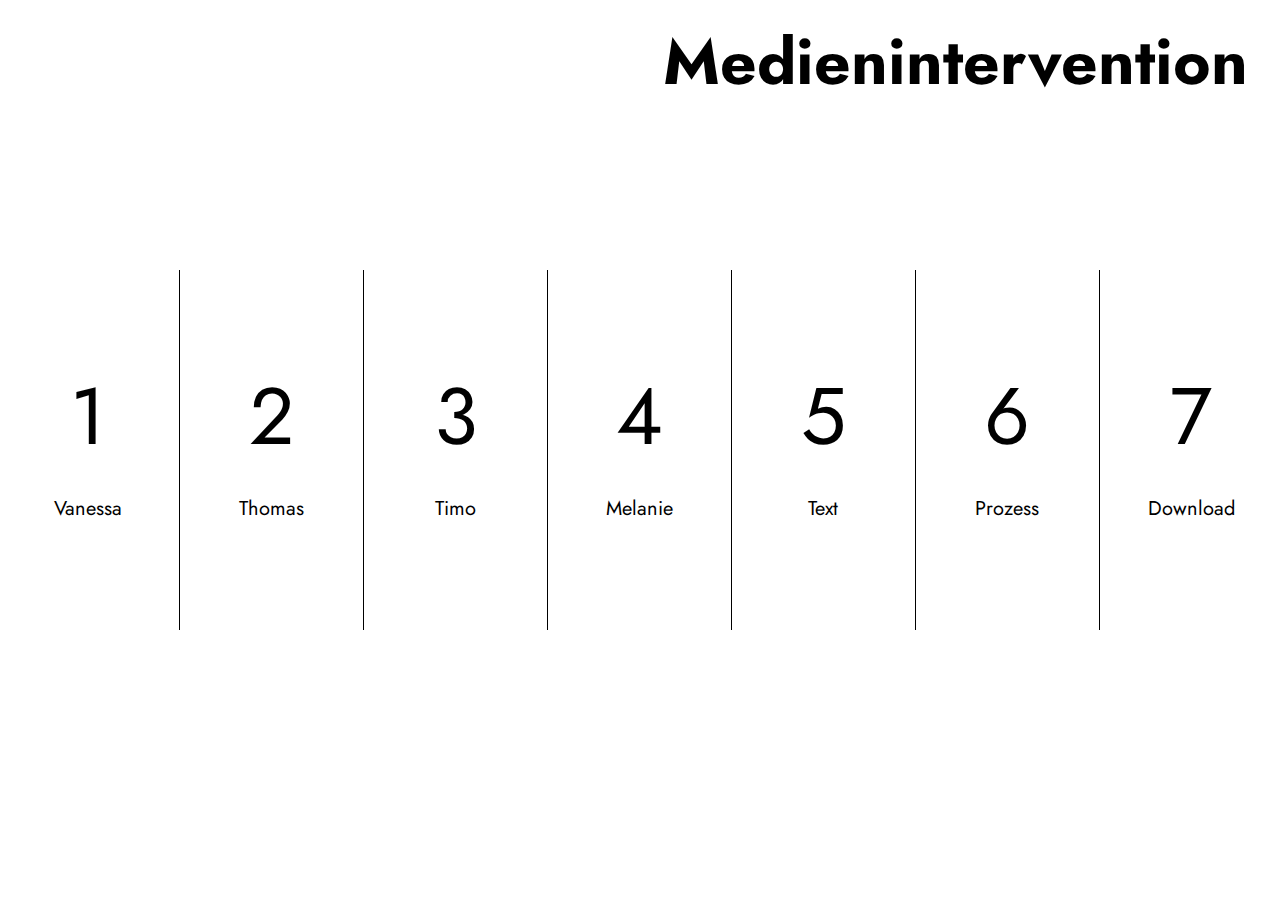
<file: index.html>
<!DOCTYPE html>
<html lang="en">
	<head>
		<meta charset="UTF-8">
		<meta http-equiv="X-UA-Compatible" content="IE=edge">
		<meta name="viewport" content="width=device-width, initial-scale=1.0">
		<title>COLAB Browserextension</title>
		<link rel="stylesheet" href="style.css">
	</head>

	<body>
		<main>
			<h1>Medienintervention</h1>
			<ul class="process">
				<li><a href="Praesentation/sprint1_VanessaR"> 1 <p>Vanessa</p></a></li>
				<li><a href="Praesentation/sprint1_Thomas/grid.html"> 2 <p>Thomas</p></a></li>
				<li><a href="Praesentation/sprint1_Timo/index.html"> 3 <p>Timo</p></a></li>
				<li><a href="Praesentation/sprint1_Mela/p5js/index.html"> 4 <p>Melanie</p></a></li>
				<li><a href="Praesentation/BilderUndTexte/Browser_Extension_Beschreibung.pdf"> 5 <p>Text</p></a></li>
				<li><a href="Praesentation/BilderUndTexte/index.html"> 6 <p>Prozess</p></a></li>				
				<li><a href="FancyNewsAnalyse-main.zip"> 7 <p>Download</p></a></li>
			</ul>
		</main>
	</body>
</html>
</file>
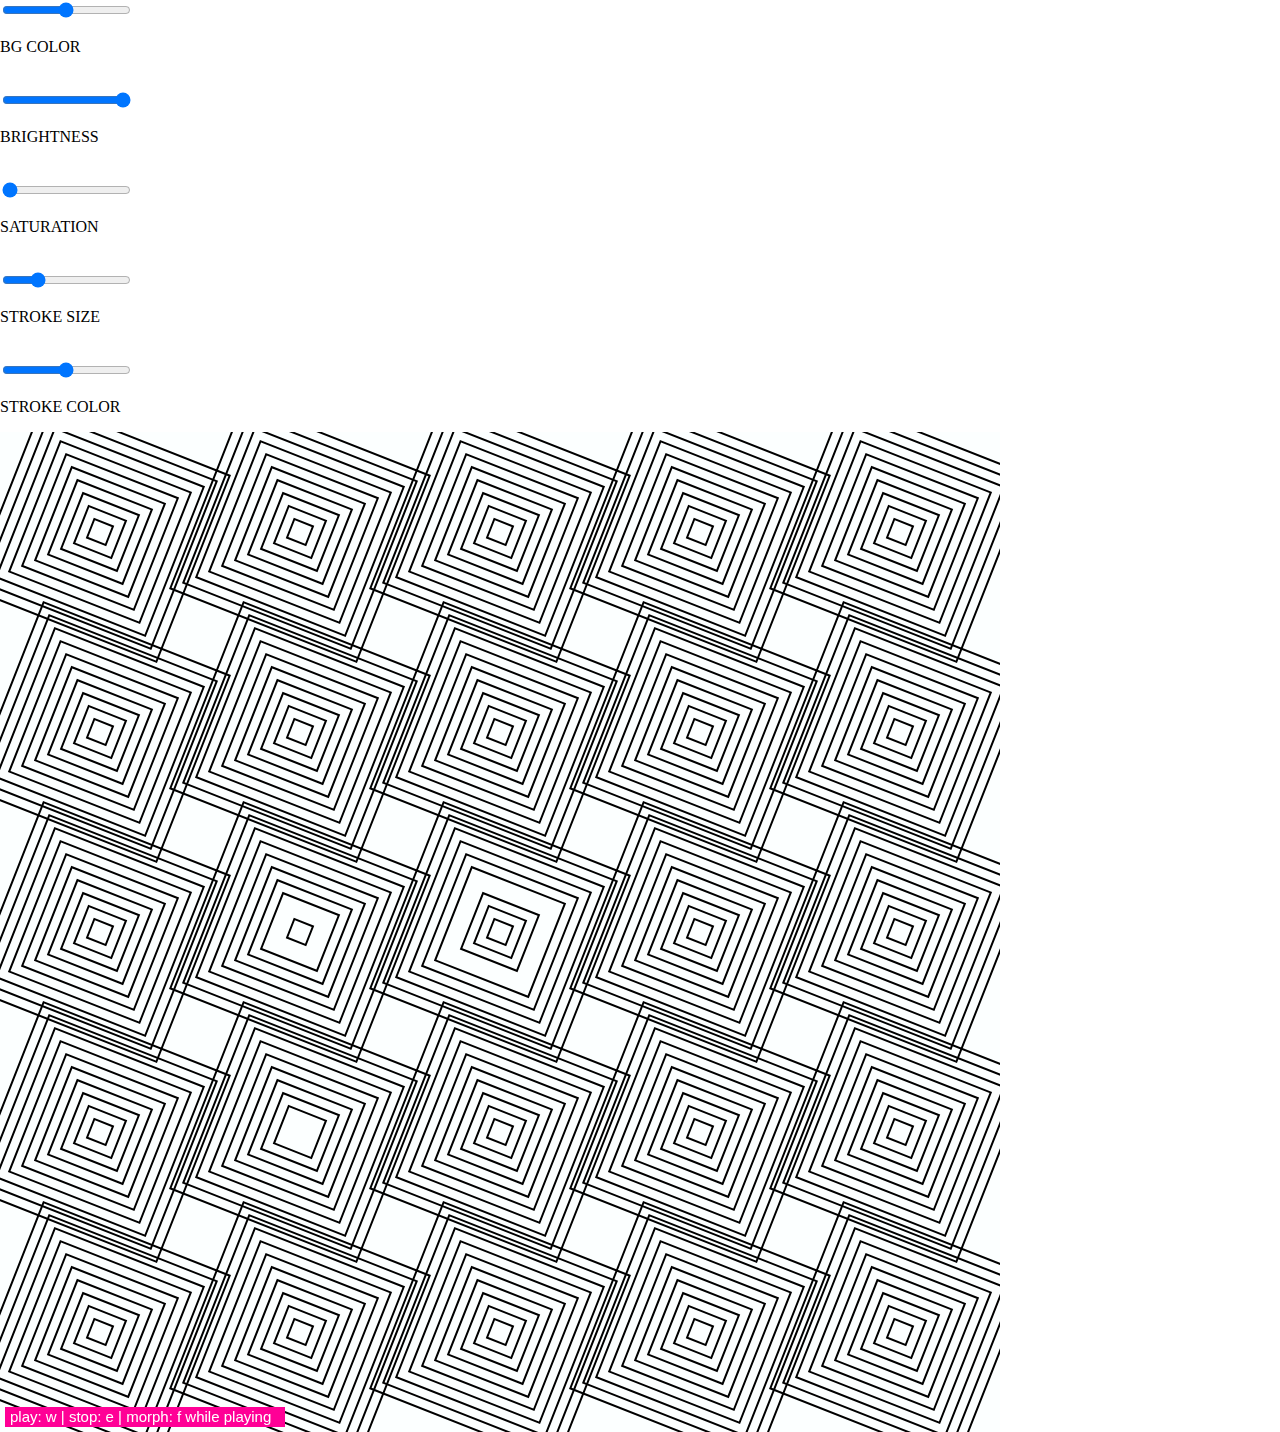
<file: Praesentation/sprint1_Timo/index.html>
<!DOCTYPE html>
<html lang="en">
<head>
  <meta charset="UTF-8">
  <meta http-equiv="X-UA-Compatible" content="IE=edge">
  <meta name="viewport" content="width=device-width, initial-scale=1.0">
  <title>CHAOS</title>
  
  <script src="libraries/p5.min.js"></script>
  <script src="sketch.js" defer></script>
  <link rel="stylesheet" href="style.css">
</head>
<body>
 <input type="range" min="1" max="360" value="180" step='1' id="farbe">
 <p>BG COLOR</p></br>
 <input type="range" min="1" max="100" value="100" step='1' id="helligkeit">
 <p>BRIGHTNESS</p></br>
 <input type="range" min="1" max="100" value="0" step='1' id="saettigung">
 <p>SATURATION</p></br>
 <input type="range" min="1" max="5" value="2" step='1' id="konturdicke">
 <p>STROKE SIZE</p></br>
 <input type="range" min="1" max="360" value="180" step='1' id="konturfarbe">
 <p>STROKE COLOR</p>


</body>
</html>
</file>
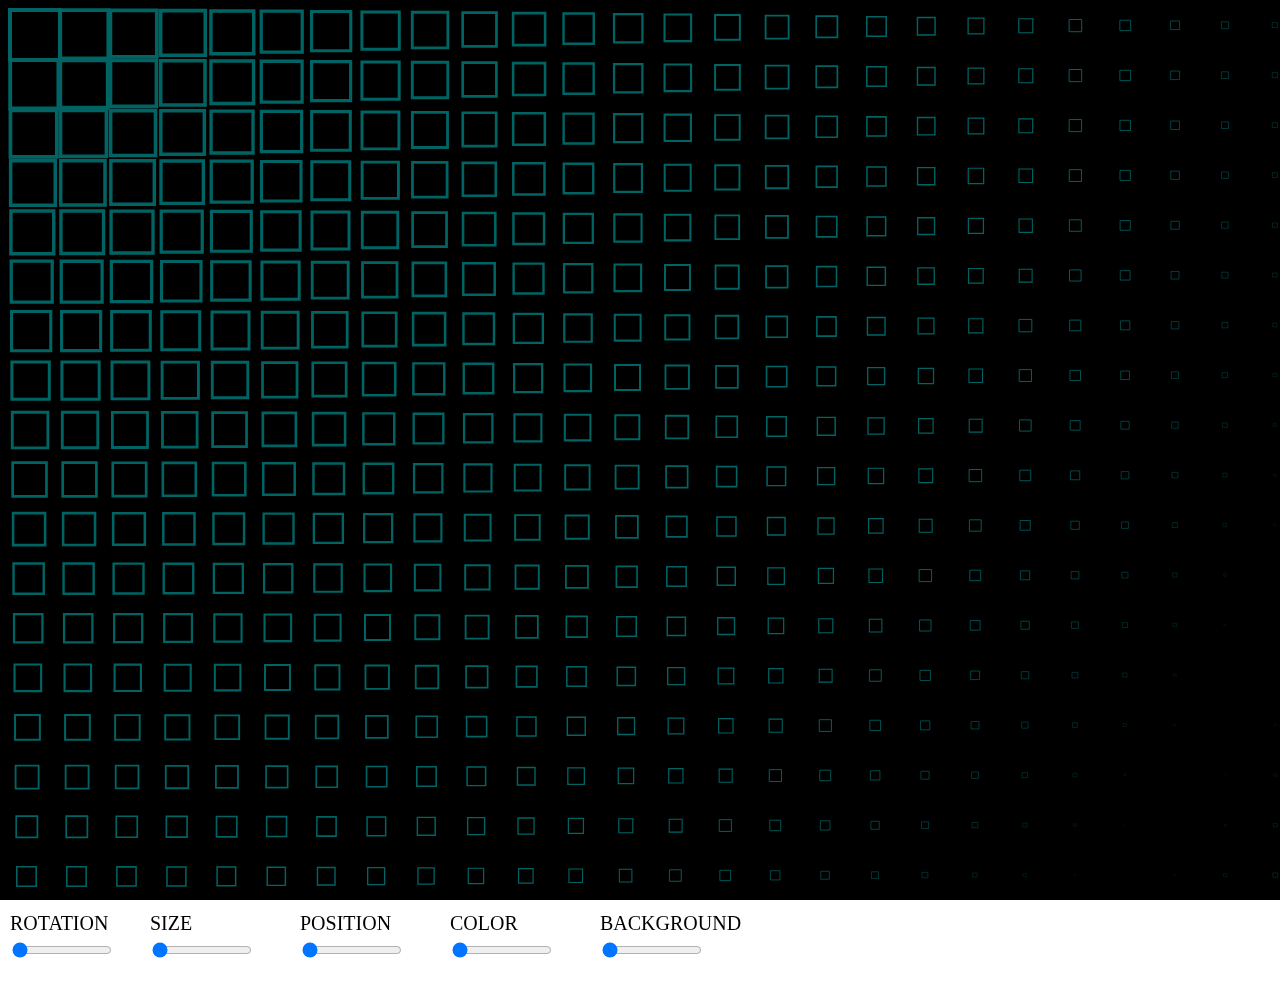
<file: Praesentation/sprint1_Vanessa/index.html>
<!DOCTYPE html>
<html lang="en">

<head>
    <meta charset="utf-8" />
    <meta name="viewport" content="width=device-width, initial-scale=1.0">

    <title>Sketch</title>

    <link rel="stylesheet" type="text/css" href="style.css">

    <script src="libraries/p5.min.js"></script>
    <script src="libraries/p5.sound.min.js"></script>
</head>

<body>
    <script src="sketch.js"></script>


</body>

</html>
</file>
<file: style.css>
@import url('https://fonts.googleapis.com/css2?family=Jost:wght@300&display=swap');

:root {
    --anzitems: 7;
    /* Anzahl Links anpassen */
}

body {
    background-color: white;
    display: flex;
    align-items: center;
    min-height: 100vh;
    margin: 0;
    padding: 0;
    font-family: 'Jost';
	justify-content: center;
}

h1 {
    margin: 0;
    padding: 1rem;
    font-size: 4rem;
    text-align: right;
    position: absolute;
    width: 100%;
    right: 1rem;
    top: 0;
    color: black;
}

.process {
    display: flex;
    width: 100%;
    margin: 0;
    padding: 0;
	justify-content: center;
}

.process li {
    color: black;
    height: 40vh;
    flex-basis: calc(100vw / var(--anzitems));
    flex-grow: 2;
    flex-shrink: 0;
    list-style-type: none;
    display: flex;
    flex-direction: column;
    justify-content: center;
    align-items: center;
    border-right: 1px solid black;

}

.process li:hover {
    background-color: black;
    color: white;
}

.process li a {
    color: black;
    text-decoration: none;
    font-size: 5rem;
    text-align: center;

}

.process li:hover a {
    color: white;
}

.process li a p {
    font-size: 1.25rem;

}

#processList {
	pointer-events: none;
}

#screenShots {
	pointer-events: auto;
	height: 15vh;
	border-right: none;
}

#screenShots a {
	font-size: 2rem;
	flex-direction: row;
	display: flex;
	display-shrink: 2;
}

#screenShots:hover {
    background-color: white;
    color: black;
}

/*-----------Sprint1 Praes-------------*/
nav{
    position: fixed;
}
section{
    display: flex;
}
section article{
    width:50%;
}
</file>
<file: Praesentation/sprint1_Timo/style.css>
html, body {
  margin: 0;
  padding: 0;
}

canvas {
  display: block;
}
</file>
<file: Praesentation/sprint1_Vanessa/style.css>
html,
body {
    margin: 0;
    padding: 0;
}

canvas {
    display: block;
}

input [type="range"] {
    background: rgba(0, 0, 0)
}
</file>
